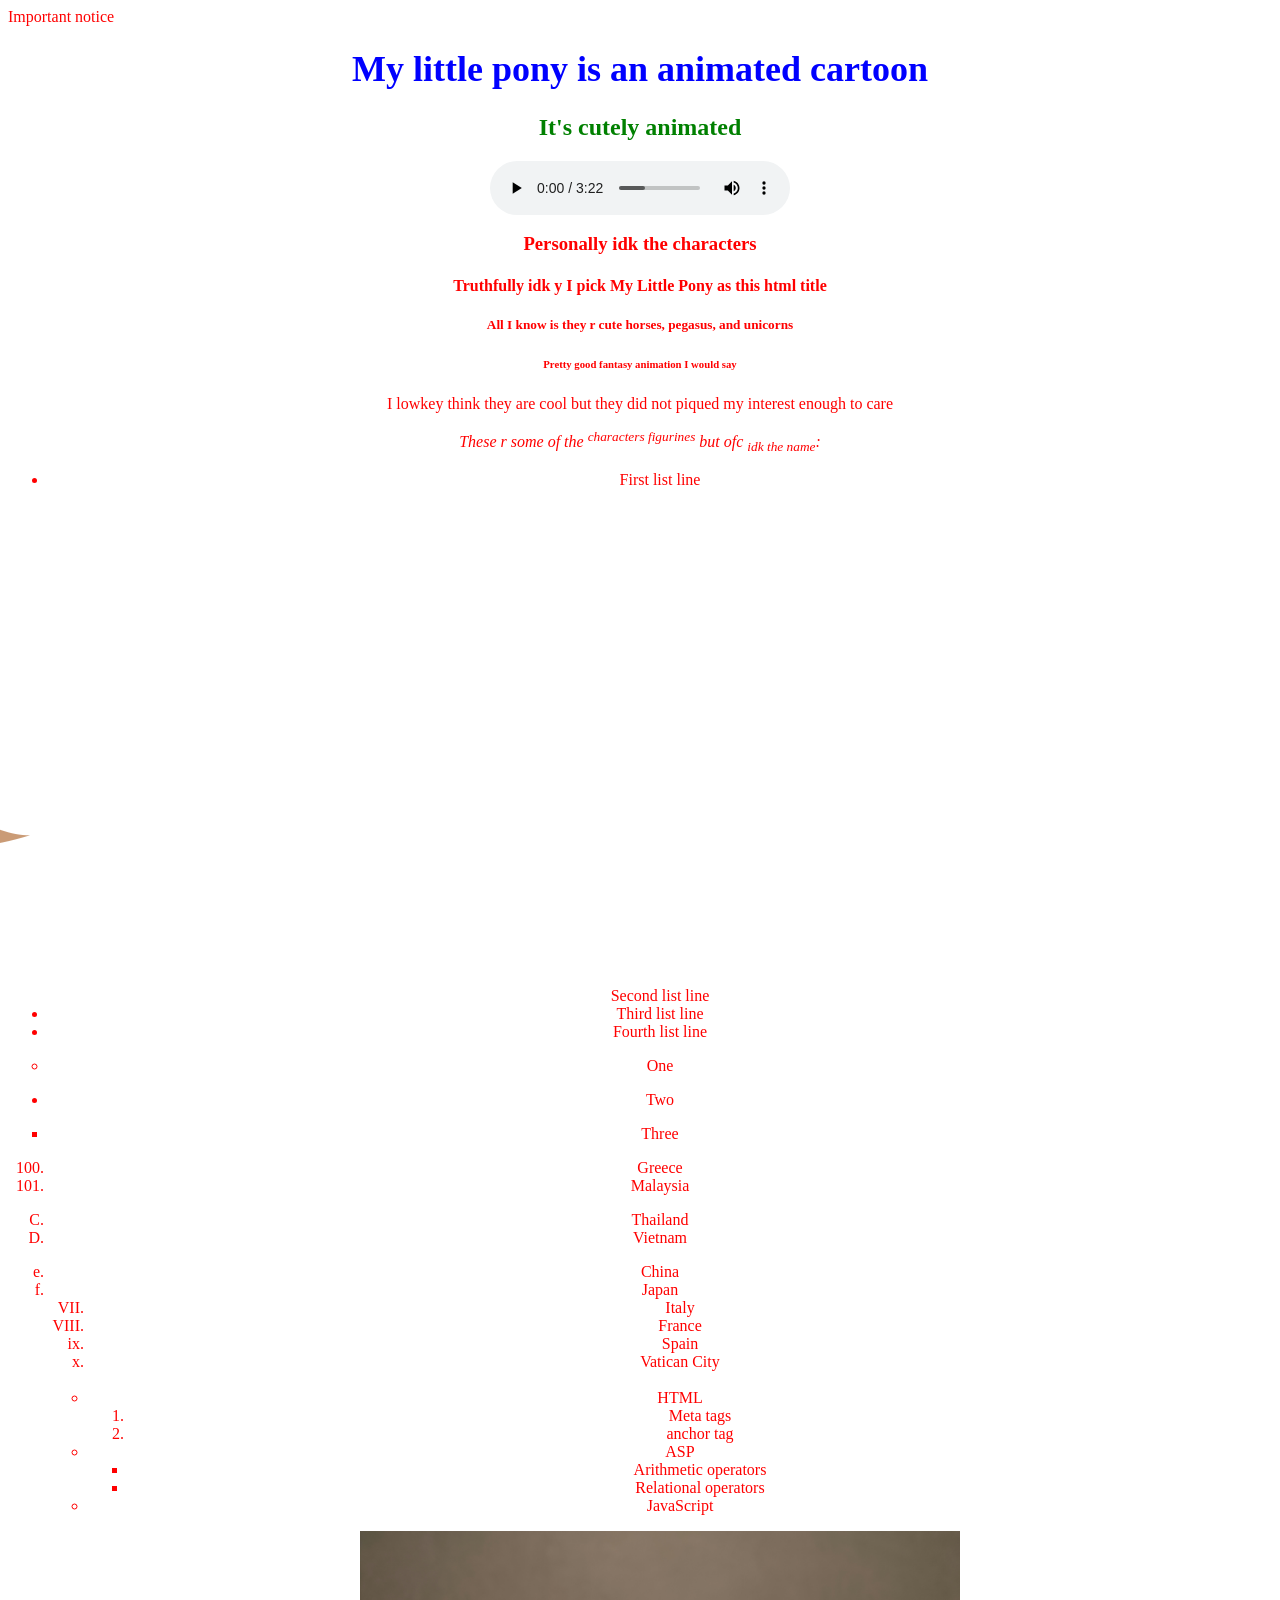
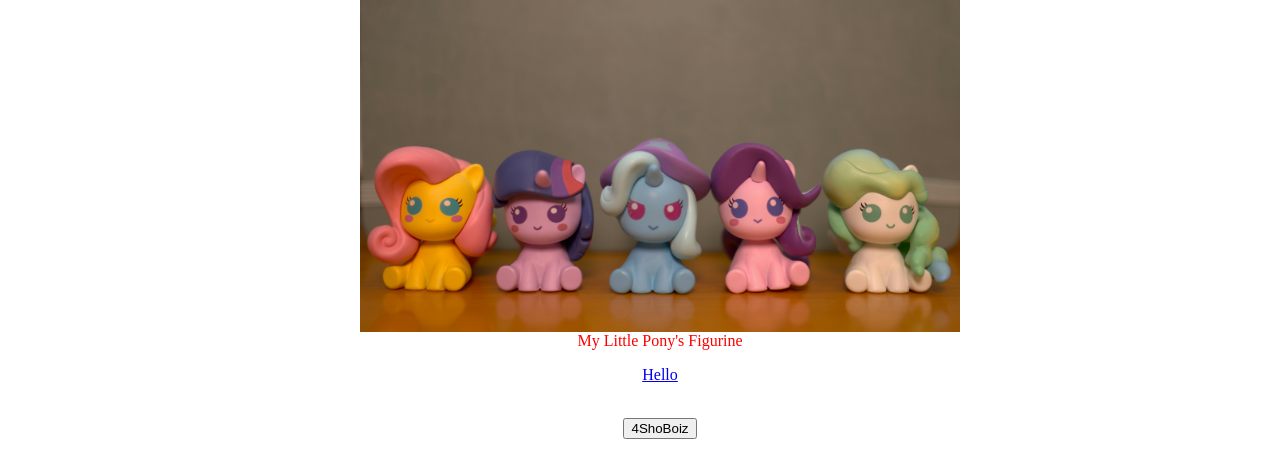
<file: index.html>
<html>
<head>
<title> My Little Pony </title>
<script type="text/javascript">
alert("Welcome");
</script>
<link rel="icon" type="image/png" href="unicorn.png">
<link rel="stylesheet" href="style.css">
<p class="notice">Important notice</p>
<style>
img{
	display:block;
	max-width:100%;
	height:auto;
}
</style>
</head>

<body>
<center>
<script type="text/javascript">
Var age=18;
If (age <21>)document.write("Your age is under 21 years old");
</script>
<h1>My little pony is an animated cartoon</h1>
<h2>It's <strong>cutely</strong> animated</h2>
<audio controls="autoplay">
<Source src="music.mpeg" type="audio/mpeg">
</audio>
<h3>Personally idk the characters</h3>
<h4>Truthfully idk y I pick My Little Pony as this html title</h4>
<h5>All I know is they r cute horses, pegasus, and unicorns</h5>
<h6>Pretty good fantasy animation I would say</h6>

<p>I lowkey think they are cool but they did not piqued my interest enough to care</p>
<p><i>These r some of the <sup>characters figurines</sup> but ofc <sub>idk the name</sub>:</i></p>

<ul>
<li style="list-style-image:url(horse.png):list-style-position:inside">First list line</li>
<li style="list-style-image:url(horse.png)">Second list line</li>
<li style="list-style-image:none:list-style-position:outside">Third list line</li>
<li style="list-style-image:url(horse.png):list-style-position:inside">Fourth list line</li>
</ul>

<ul type="circle">
<li>One</li>
</ul>

<ul>
<li>Two</li>
</ul>

<ul type="square">
<li>Three</li>
</ul>

<ol start="100">
<li>Greece</li>
<li>Malaysia</li>
</ol>

<ol type="A" start="3">
<li>Thailand</li>
<li>Vietnam</li>
</ol>

<ol type="a" start="5">
<li>China</li>
<li>Japan</li
</ol>

<ol type="I" start="7">
<li>Italy</li>
<li>France</li>
</ol>

<ol type="i" start="9">
<li>Spain</li>
<li>Vatican City</li>
</ol>
<br>
<ul>
<li>HTML
<ol>
<li>Meta tags</li>
<li>anchor tag</li>
</ol>
</li>
<li>ASP
<ul>
<li>Arithmetic operators</li>
<li>Relational operators</li>
</ul>
</li>
<li>JavaScript</li>
</ul>

<figure>
<a href="all I ask.html" target="_blank"><img src="My Little Pony.jpg" 
	alt="kuda"
	width="600px" height="400px"></a>
<figcaption>
	My Little Pony's Figurine
</figurecaption>
</figure>

<a href="all I ask.html" target="_blank"><p>
Hello</p></a><br>
<a href="facetime.html" target="_blank"><button type="button">4ShoBoiz</button></a>

</center>
</body>
</html>
</file>
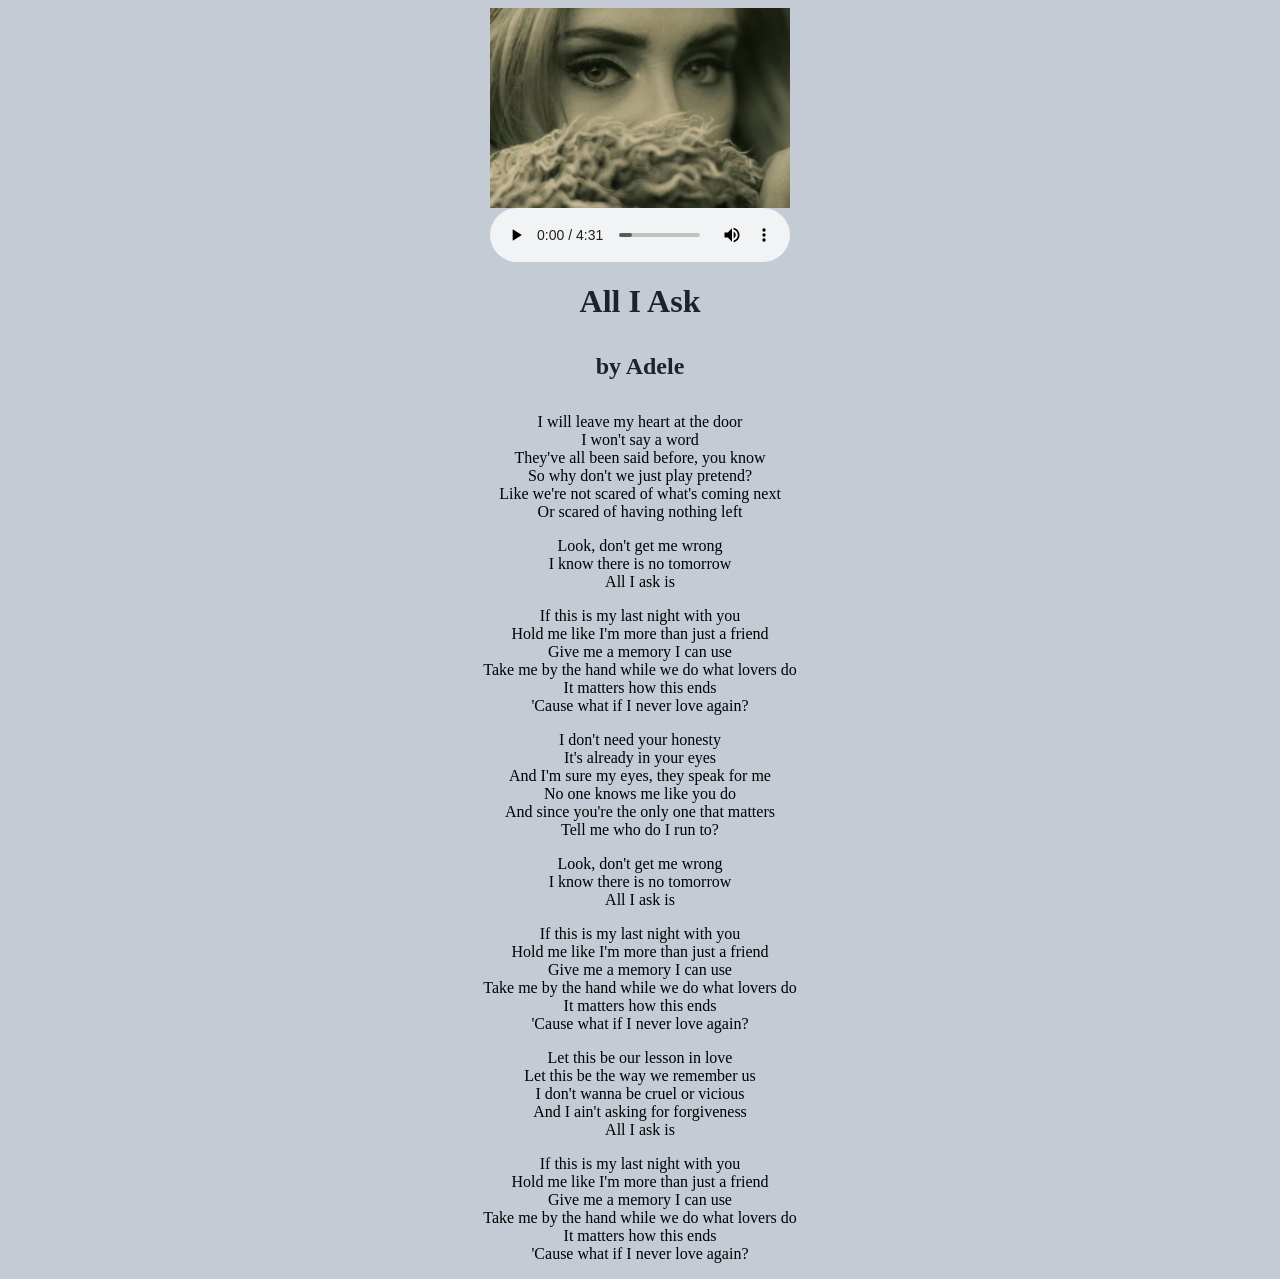
<file: all I ask.html>
<html>
<head>
<Title> All I Ask</title>
<link rel="icon" type="image/png" href="earphone.png">
</head>

<center>
<img src="adele.jpg" width="300px" height="200px">
<br>
<audio controls autoplay>
<source src="All I Ask.mp3" type="audio/mpeg">
</audio>
<br>

<body>
<body style="background-color:#C5CBD4;">
<h1 style="color:#1E2329;">All I Ask</h1>
<h1 style="font-size:300%;</h1>
<h1 style="font-family:Isometra;"></h1>
<h2 style="color:#1E2329;">by Adele</h2>
<h2 style="font-size:250%;</h2>
<h2 style="font-family:Roboto;"></h2>

<p style="color:#323943:">I will leave my heart at the door<br>
I won't say a word<br>
They've all been said before, you know<br>
So why don't we just play pretend?<br>
Like we're not scared of what's coming next<br>
Or scared of having nothing left<br>
</p>

<p style="color:#323943:">Look, don't get me wrong<br>
I know there is no tomorrow<br>
All I ask is<br>
</p>

<p style="color:#323943:">If this is my last night with you<br>
Hold me like I'm more than just a friend<br>
Give me a memory I can use<br>
Take me by the hand while we do what lovers do<br>
It matters how this ends<br>
'Cause what if I never love again?<br>
</p>

<p style="color:#323943:">I don't need your honesty<br>
It's already in your eyes<br>
And I'm sure my eyes, they speak for me<br>
No one knows me like you do<br>
And since you're the only one that matters<br>
Tell me who do I run to?<br>
</p>

<p style="color:#323943:">Look, don't get me wrong<br>
I know there is no tomorrow<br>
All I ask is<br>
</p>

<p style="color:#323943:">If this is my last night with you<br>
Hold me like I'm more than just a friend<br>
Give me a memory I can use<br>
Take me by the hand while we do what lovers do<br>
It matters how this ends<br>
'Cause what if I never love again?<br>
</p>

<p style="color:#323943:">Let this be our lesson in love<br>
Let this be the way we remember us<br>
I don't wanna be cruel or vicious<br>
And I ain't asking for forgiveness<br>
All I ask is<br>
</p>

<p style="color:#323943:">If this is my last night with you<br>
Hold me like I'm more than just a friend<br>
Give me a memory I can use<br>
Take me by the hand while we do what lovers do<br>
It matters how this ends<br>
'Cause what if I never love again?<br>
</p>

</body>
</center>


</html>
</file>
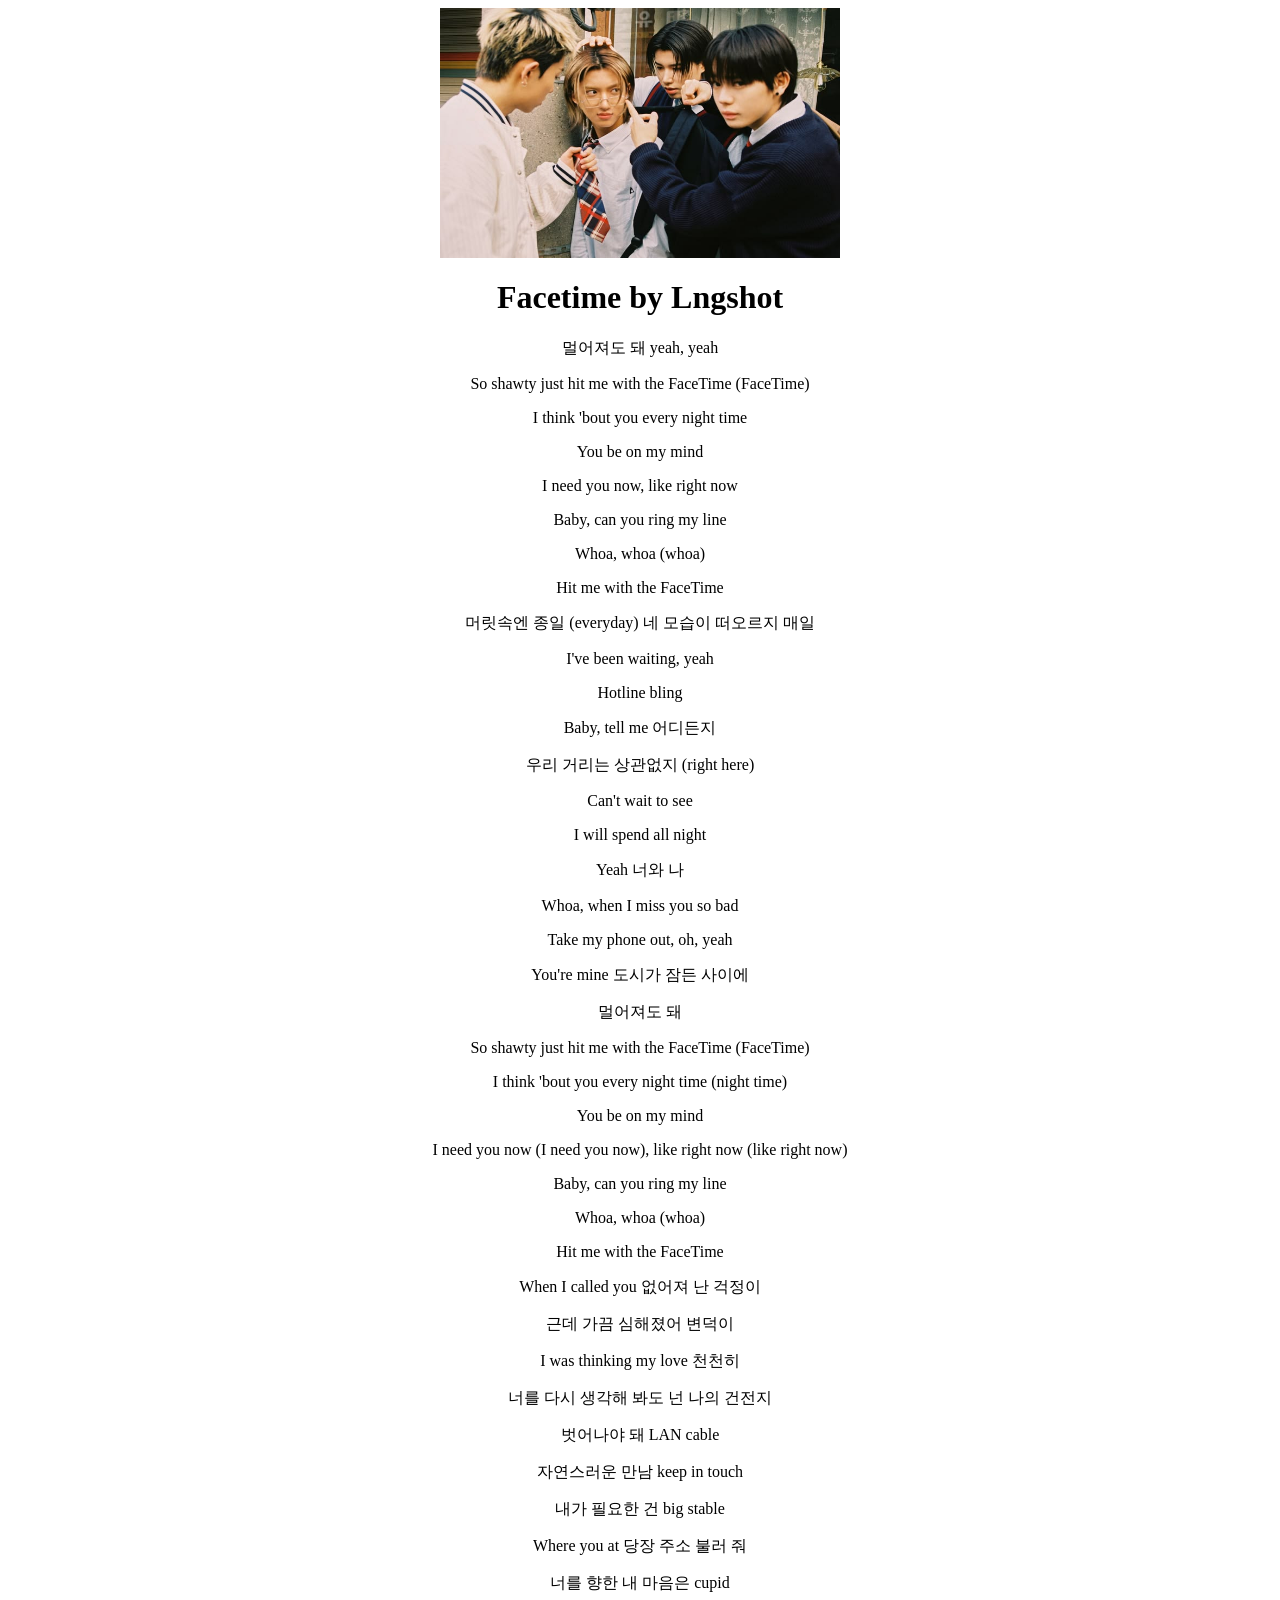
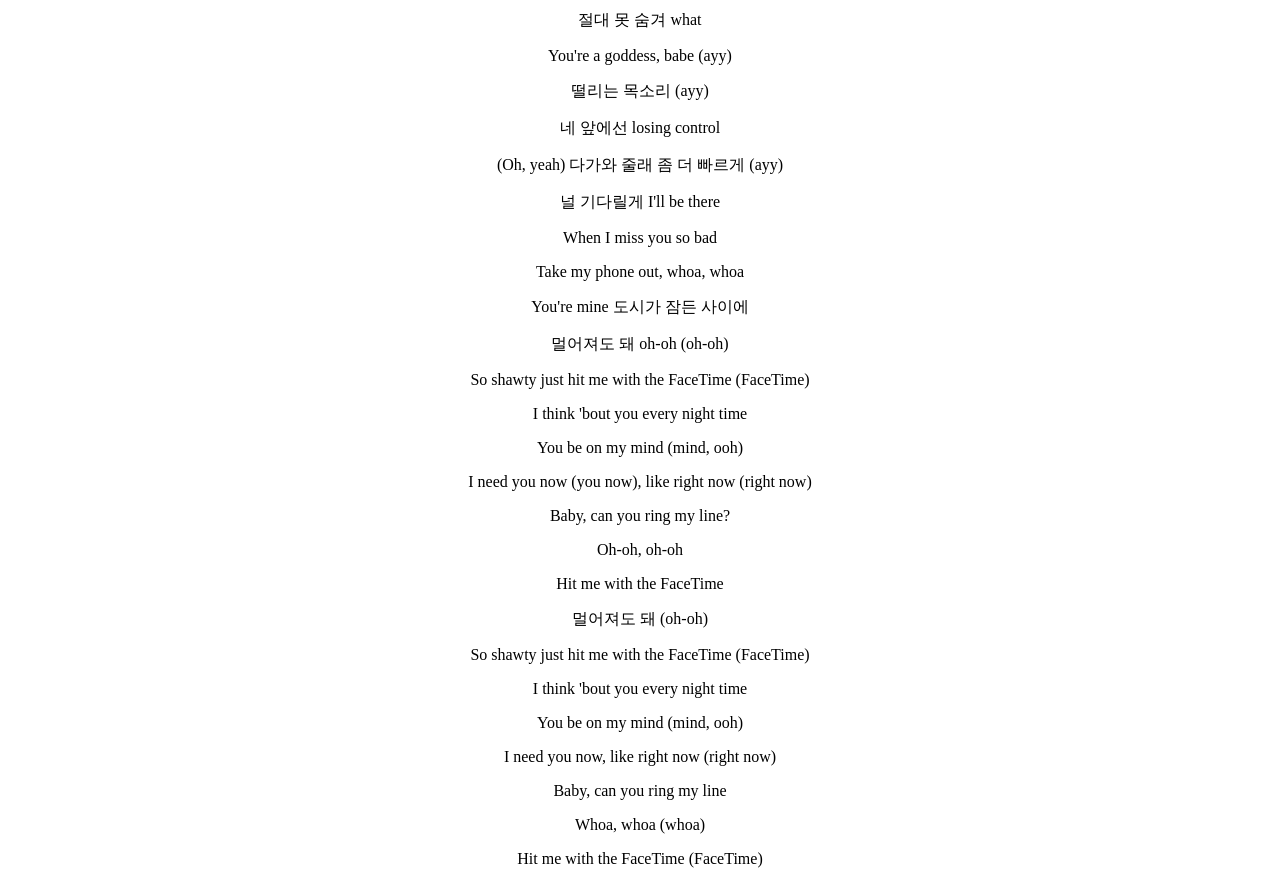
<file: facetime.html>
<html>
<head>
<title> Lngshot4Sho </title>
<link rel="icon" type="image/png" href="music.png">
</head>

<body>
<center>
<img src="bg lngshot.jpg" width="400px" height="250px">
<h1>Facetime by Lngshot</h1>
<p>멀어져도 돼 yeah, yeah</p>
<p>So shawty just hit me with the FaceTime (FaceTime)
<p>I think 'bout you every night time
<p>You be on my mind
<p>I need you now, like right now
<p>Baby, can you ring my line
<p>Whoa, whoa (whoa)
<p>Hit me with the FaceTime
<p>머릿속엔 종일 (everyday) 네 모습이 떠오르지 매일
<p>I've been waiting, yeah
<p>Hotline bling
<p>Baby, tell me 어디든지
<p>우리 거리는 상관없지 (right here)
<p>Can't wait to see
<p>I will spend all night
<p>Yeah 너와 나
<p>Whoa, when I miss you so bad
<p>Take my phone out, oh, yeah
<p>You're mine 도시가 잠든 사이에
<p>멀어져도 돼
<p>So shawty just hit me with the FaceTime (FaceTime)
<p>I think 'bout you every night time (night time)
<p>You be on my mind
<p>I need you now (I need you now), like right now (like right now)
<p>Baby, can you ring my line
<p>Whoa, whoa (whoa)
<p>Hit me with the FaceTime
<p>When I called you 없어져 난 걱정이
<p>근데 가끔 심해졌어 변덕이
<p>I was thinking my love 천천히
<p>너를 다시 생각해 봐도 넌 나의 건전지
<p>벗어나야 돼 LAN cable
<p>자연스러운 만남 keep in touch
<p>내가 필요한 건 big stable
<p>Where you at 당장 주소 불러 줘
<p>너를 향한 내 마음은 cupid
<p>절대 못 숨겨 what
<p>You're a goddess, babe (ayy)
<p>떨리는 목소리 (ayy)
<p>네 앞에선 losing control
<p>(Oh, yeah) 다가와 줄래 좀 더 빠르게 (ayy)
<p>널 기다릴게 I'll be there
<p>When I miss you so bad
<p>Take my phone out, whoa, whoa
<p>You're mine 도시가 잠든 사이에
<p>멀어져도 돼 oh-oh (oh-oh)
<p>So shawty just hit me with the FaceTime (FaceTime)
<p>I think 'bout you every night time
<p>You be on my mind (mind, ooh)
<p>I need you now (you now), like right now (right now)
<p>Baby, can you ring my line?
<p>Oh-oh, oh-oh
<p>Hit me with the FaceTime
<p>멀어져도 돼 (oh-oh)
<P>So shawty just hit me with the FaceTime (FaceTime)
<p>I think 'bout you every night time
<p>You be on my mind (mind, ooh)
<p>I need you now, like right now (right now)
<p>Baby, can you ring my line
<p>Whoa, whoa (whoa)
<p>Hit me with the FaceTime (FaceTime)
</center>
</body>
</html>
</file>
<file: style.css>
body {
	color: red;
}

h1 {
	color: blue;
	font-size: clamp(2rem,5vw,4.5rem);
	line-height: 1.1;
}

h2 {
	color: green;
}

p {
	font color: red;
	font size: 15px;
}

:root {
	color-scheme: light dark;
	--font-sans: Arial, Helvetica, sans-serif;
	--surface:#ffffff;
	--text: #102a43;
	
	--muted: #486581;
}

@media (prefer-color-scheme:dark){
	:root{
		--surface: #0b1f3a;
		--text:#f8fafc;
	}
}

{
	font-family: var(--font-sans);
	font-size:1rem;
	line-height: 1.6;
	color: var(--text);
}

h1 {font-size: 2.25rem;}
h2 {font-size: 1.5rem;}
p {font-size: 1rem;}
.meta {
	color:var(--muted);
	font-size:0.875rem;
}
</file>
